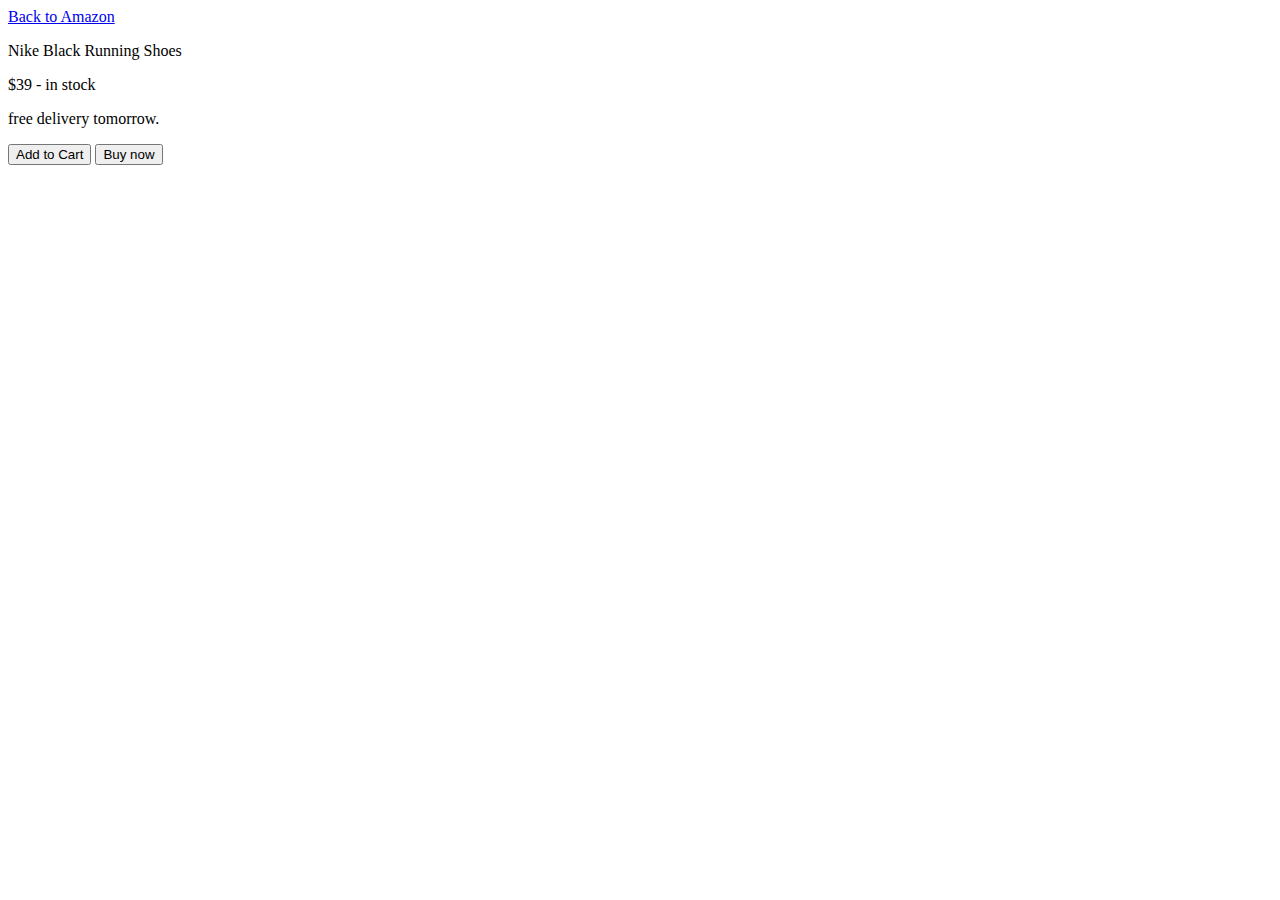
<file: Practice/index.html>
<!DOCTYPE html>
<html lang="en">
<head>
    <meta charset="UTF-8">
    <meta name="viewport" content="width=device-width, initial-scale=1.0">
    <title>Document</title>
</head>
<body>
    <a href="https://www.amazon.com" target="_blank">
        Back to Amazon
    </a>
    <p>
        Nike Black Running Shoes
    </p>
    <p>
        $39 - in stock
    </p>
    <p>
        free delivery tomorrow.
    </p>
    <button>
        Add to Cart
    </button>
    <button>
        Buy now
    </button>
</body>
</html>
</file>
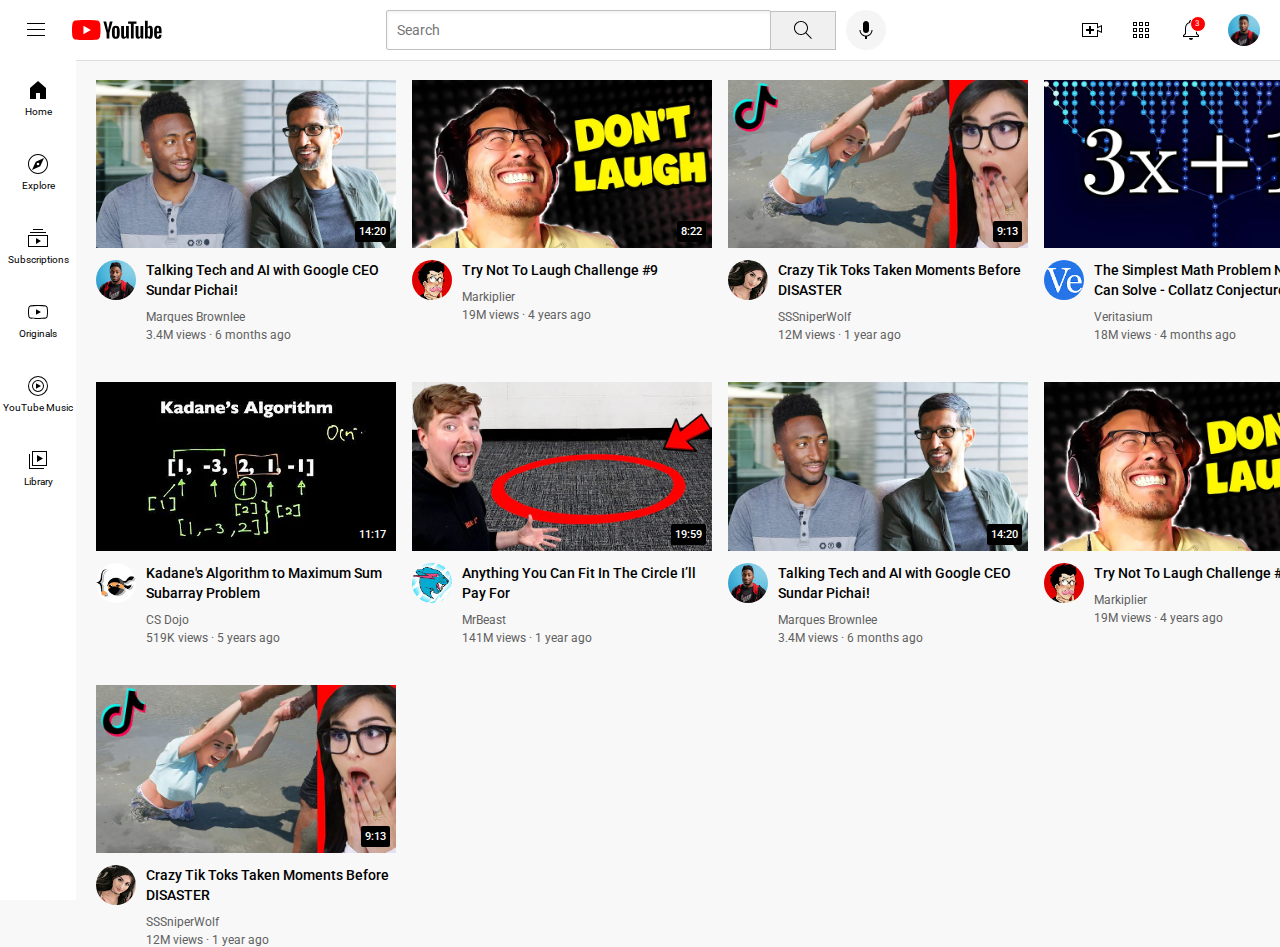
<file: youtube.html>
<!DOCTYPE html>
<html lang="en">
<head>
  <meta charset="UTF-8">
  <meta name="viewport" content="width=device-width, initial-scale=1.0">
  <link rel="stylesheet" href="styles/video.css">
  <link rel="stylesheet" href="styles/general.css">
  <link rel="stylesheet" href="styles/header.css">
  <link rel="stylesheet" href="styles/sidebar.css">
  <link rel="preconnect" href="https://fonts.googleapis.com">
  <link rel="preconnect" href="https://fonts.gstatic.com" crossorigin>
  <link href="https://fonts.googleapis.com/css2?family=Roboto:ital,wght@0,100;0,300;0,400;0,500;0,700;0,900;1,100;1,300;1,400;1,500;1,700;1,900&display=swap" rel="stylesheet">
  <title>Youtube</title>
</head>
<body>

<!-- Header section -->
  <div class="header">
    <div class="left-section">
      <img class="hamburger-menu" src="Icons/hamburger-menu.svg" alt="">
      <img class="youtube-logo" src="Icons/youtube-logo.svg" alt="">
    </div>
    <div class="middle-section">
      <input type="text" placeholder="Search" class="search"> 
      <button class="search-button">
        <img class="search-icon" src="Icons/search.svg" alt="">
        <div class="tooltip">Search</div>
      </button>
      <button class="voice-search-button">
        <img class="voice-search-icon" src="Icons/voice-search-icon.svg" alt="">
        <div class="tooltip">Search with your voice</div>
      </button>
    </div>
    <div class="right-section">
      <div class="upload-icon-container">
        <img class="upload-icon" src="Icons/upload.svg" alt="">
        <div class="tooltip">Create</div>
      </div>
      <div class="youtube-apps-container">
        <img class="youtube-apps-icon" src="Icons/youtube-apps.svg" alt="">
        <div class="tooltip">YouTube apps</div>
      </div>
      <div class="notifications-icon-container">
        <img class="notifications-icon" src="Icons/notifications.svg" alt="">
        <div class="notifications-count">3</div>
        <div class="tooltip">Notifications</div>
      </div>
      <img class="current-user-picture" src="thumbnails/channel-1.jpeg" alt="">
    </div>

  </div>

<!-- Side Bar Section -->


  <div class="sidebar">
    <div class="sidebar-button">
      <img class="sidebar-icon" src="Icons/home.svg" alt="">
      <p class="sidebar-text"> Home</p>
    </div>

    <div class="sidebar-button">
      <img class="sidebar-icon" src="Icons/explore.svg" alt="">
      <p class="sidebar-text"> Explore</p>
    </div>

    <div class="sidebar-button">
      <img class="sidebar-icon" src="Icons/subscriptions.svg" alt="">
      <p class="sidebar-text"> Subscriptions</p>
    </div>

    <div class="sidebar-button">
      <img class="sidebar-icon" src="Icons/originals.svg" alt="">
      <p class="sidebar-text"> Originals</p>
    </div>

    <div class="sidebar-button">
      <img class="sidebar-icon" src="Icons/youtube-music.svg" alt="">
      <p class="sidebar-text"> YouTube Music</p>
    </div>

    <div class="sidebar-button">
      <img class="sidebar-icon" src="Icons/library.svg" alt="">
      <p class="sidebar-text"> Library</p>
    </div>
  </div>



<!-- Video Section -->
  <div class="video-grid">
    <div class="video-preview">
      <div class="thumbnail-row">
        <a href="https://www.youtube.com/watch?v=n2RNcPRtAiY">
          <img src="thumbnails/thumbnail-1.webp" class="thumbnail">
        </a>
        <div class="video-duration">
          14:20
        </div>
      </div>
      
      <div class="video-description">
        <div class="channel-profile">
          <div class="channel-profile-container">
            <a href="https://www.youtube.com/c/mkbhd">
              <img src="thumbnails/channel-1.jpeg" alt="" class="profile-img">
            </a>
            <div class="channel-tooltip">
              <div><img src="thumbnails/channel-1.jpeg" alt=""></div>
              <div>
                <p class="channel-owner"> Marques Brownlee</p>
                <p class="channel-subscribers">15M subscribers</p>
              </div>
            </div>
          </div>
        </div>

        <div class="video-info">
          <p class="video-title">
            Talking Tech and AI with Google CEO Sundar Pichai!
          </p>
          <p class="video-author">
            Marques Brownlee
          </p>
          <p class="video-stats">
            3.4M views &#183; 6 months ago
          </p>
        </div>
      </div>
    </div>

    <div class="video-preview">
      <div class="thumbnail-row">
        <img src="thumbnails/thumbnail-2.webp" class="thumbnail">
        <div class="video-duration">
          8:22
        </div>
      </div>

      <div class="video-description">
        <div class="channel-profile">
          <img src="thumbnails/channel-2.jpeg" alt="" class="profile-img">
        </div>

        <div class="video-info">
          <p class="video-title">
            Try Not To Laugh Challenge #9
          </p>
          <p class="video-author">
            Markiplier
          </p>
          <p class="video-stats">
            19M views &#183; 4 years ago  
          </p>
        </div>
      </div>
    </div>
    
    
    <div class="video-preview">
      <div class="thumbnail-row">
        <img src="thumbnails/thumbnail-3.webp" class="thumbnail">
        <div class="video-duration">
          9:13
        </div>
      </div>

      <div class="video-description">
        <div class="channel-profile">
          <img src="thumbnails/channel-3.jpeg" alt="" class="profile-img">
        </div>

        <div class="video-info">
          <p class="video-title">
            Crazy Tik Toks Taken Moments Before DISASTER
          </p>
          <p class="video-author">
            SSSniperWolf
          </p>
          <p class="video-stats">
            12M views &#183; 1 year ago  
          </p>
        </div>
      </div>
    </div>

    
    <div class="video-preview">
      <div class="thumbnail-row">
        <img src="thumbnails/thumbnail-4.webp" class="thumbnail">
        <div class="video-duration">
          22:09
        </div>
      </div>

      <div class="video-description">
        <div class="channel-profile">
          <img src="thumbnails/channel-4.jpeg" alt="" class="profile-img">
        </div>

        <div class="video-info">
          <p class="video-title">
            The Simplest Math Problem No One Can Solve - Collatz Conjecture
          </p>
          <p class="video-author">
            Veritasium
          </p>
          <p class="video-stats">
            18M views &#183; 4 months ago  
          </p>
        </div>
      </div>
    </div>

    
    <div class="video-preview">
      <div class="thumbnail-row">
        <img src="thumbnails/thumbnail-5.webp" class="thumbnail">
        <div class="video-duration">
          11:17
        </div>
      </div>

      <div class="video-description">
        <div class="channel-profile">
          <img src="thumbnails/channel-5.jpeg" alt="" class="profile-img">
        </div>

        <div class="video-info">
          <p class="video-title">
            Kadane's Algorithm to Maximum Sum Subarray Problem
          </p>
          <p class="video-author">
            CS Dojo
          </p>
          <p class="video-stats">
            519K views &#183; 5 years ago 
          </p>
        </div>
      </div>
    </div>

    
    <div class="video-preview">
      <div class="thumbnail-row">
        <img src="thumbnails/thumbnail-6.webp" class="thumbnail">
        <div class="video-duration">
          19:59
        </div>
      </div>

      <div class="video-description">
        <div class="channel-profile">
          <img src="thumbnails/channel-6.jpeg" alt="" class="profile-img">
        </div>

        <div class="video-info">
          <p class="video-title">
            Anything You Can Fit In The Circle I’ll Pay For
          </p>
          <p class="video-author">
            MrBeast
          </p>
          <p class="video-stats">
            141M views &#183; 1 year ago  
          </p>
        </div>
      </div>
    </div>

    <div class="video-preview">
      <div class="thumbnail-row">
        <img src="thumbnails/thumbnail-1.webp" class="thumbnail">
        <div class="video-duration">
          14:20
        </div>
      </div>
      
      <div class="video-description">
        <div class="channel-profile">
          <img src="thumbnails/channel-1.jpeg" alt="" class="profile-img">
        </div>

        <div class="video-info">
          <p class="video-title">
            Talking Tech and AI with Google CEO Sundar Pichai!
          </p>
          <p class="video-author">
            Marques Brownlee
          </p>
          <p class="video-stats">
            3.4M views &#183; 6 months ago
          </p>
        </div>
      </div>
    </div>

    <div class="video-preview">
      <div class="thumbnail-row">
        <img src="thumbnails/thumbnail-2.webp" class="thumbnail">
        <div class="video-duration">
          8:22
        </div>
      </div>

      <div class="video-description">
        <div class="channel-profile">
          <img src="thumbnails/channel-2.jpeg" alt="" class="profile-img">
        </div>

        <div class="video-info">
          <p class="video-title">
            Try Not To Laugh Challenge #9
          </p>
          <p class="video-author">
            Markiplier
          </p>
          <p class="video-stats">
            19M views &#183; 4 years ago  
          </p>
        </div>
      </div>
    </div>
    
    
    <div class="video-preview">
      <div class="thumbnail-row">
        <img src="thumbnails/thumbnail-3.webp" class="thumbnail">
        <div class="video-duration">
          9:13
        </div>
      </div>

      <div class="video-description">
        <div class="channel-profile">
          <img src="thumbnails/channel-3.jpeg" alt="" class="profile-img">
        </div>

        <div class="video-info">
          <p class="video-title">
            Crazy Tik Toks Taken Moments Before DISASTER
          </p>
          <p class="video-author">
            SSSniperWolf
          </p>
          <p class="video-stats">
            12M views &#183; 1 year ago  
          </p>
        </div>
      </div>
    </div>

  </div>

</body>
</html>
</file>
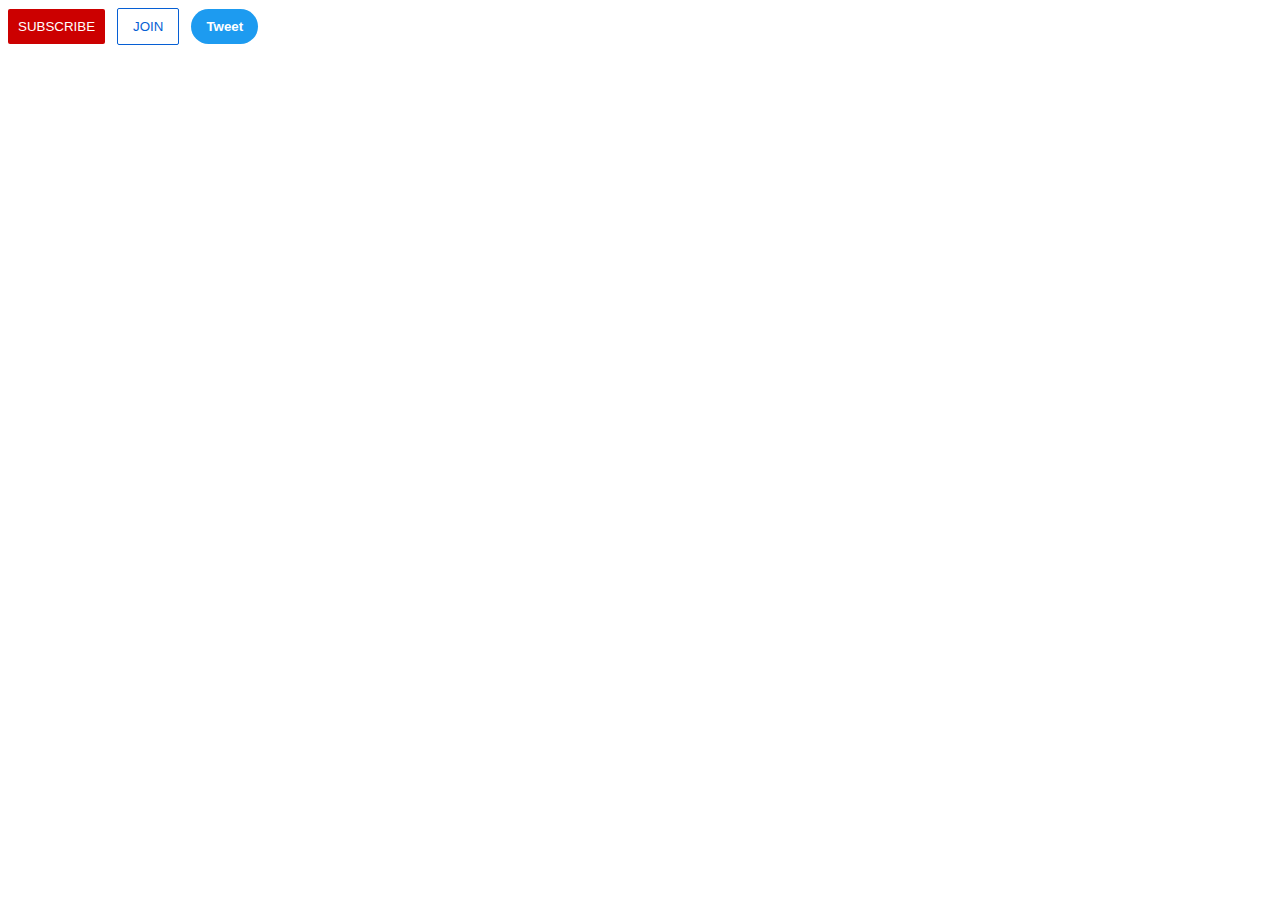
<file: Practice/button.html>
<!DOCTYPE html>
<html lang="en">
<head>
  <meta charset="UTF-8">
  <meta name="viewport" content="width=device-width, initial-scale=1.0">
  <link rel="stylesheet" href="style.css">
  <title>Document</title>
</head>
<body>
  <button class="yout">
    subscribe
  </button>
  <button class="join-btn">
    join
  </button>
  <button class="tweet-btn">
    Tweet
  </button>
</body>
</html>
</file>
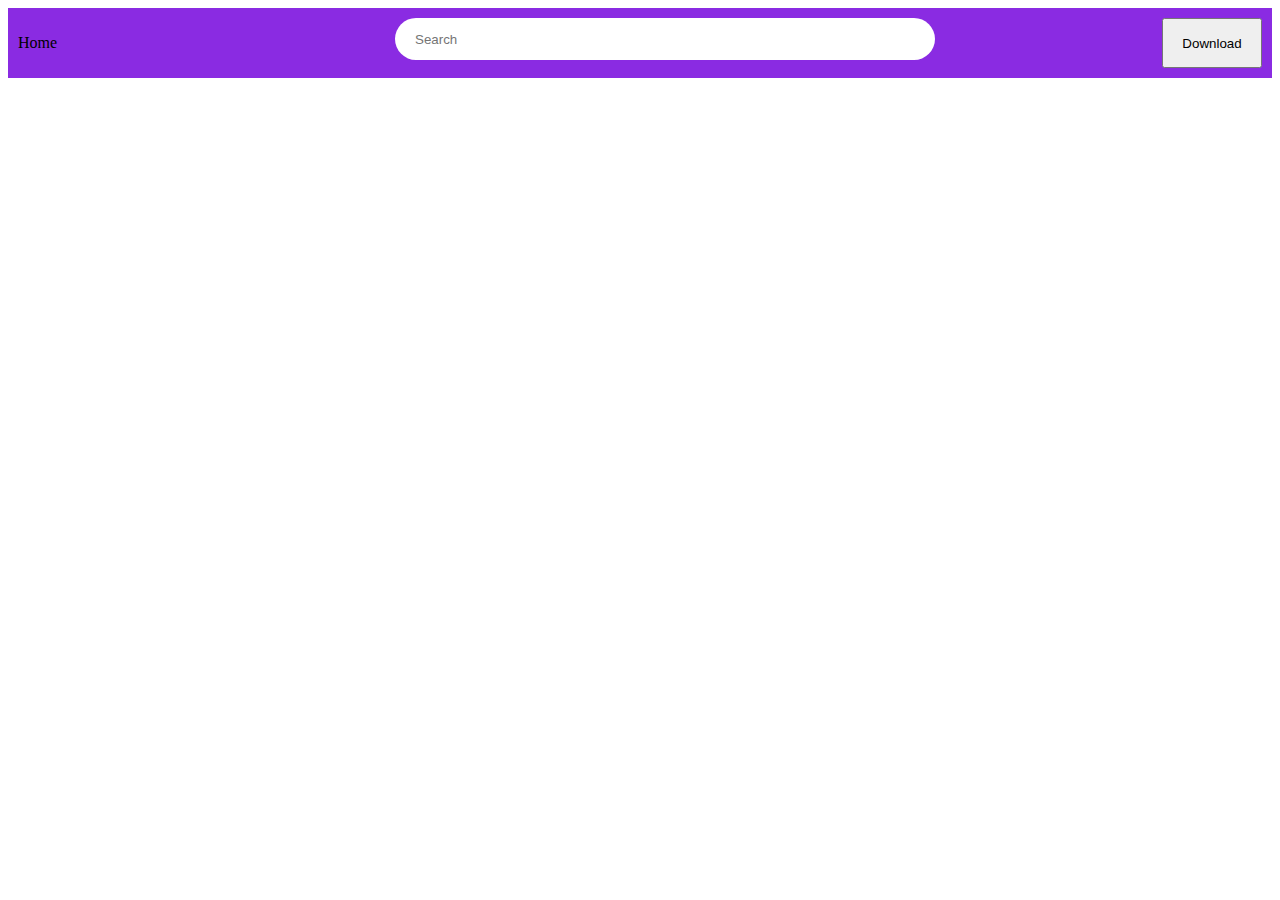
<file: Practice/flexpractice.html>
<!DOCTYPE html>
<html lang="en">
<head>
  <meta charset="UTF-8">
  <meta name="viewport" content="width=device-width, initial-scale=1.0">
  <title>Flex Practice</title>

  <style>
    .header {
      display: flex;
      flex-direction: row;
      justify-content: space-between;
      background-color: blueviolet;
      padding: 10px;
    }

    .home {
      width: 150px;
    }

    .search {
      flex: 1;
      border-radius: 60px;
      padding: 6px 20px;
      border: none;
      max-width: 500px;
      height: 30px;
    }

    .download-btn {
      width: 100px;
    }

  </style>
</head>
<body>
  <div class="header">
    <p class="home">
      Home
    </p>
    <input type="text" placeholder="Search" class="search">
    <button class="download-btn">
      Download
    </button>
  </div>
</body>
</html>
</file>
<file: styles/video.css>
.video-grid {
  display: grid;
  grid-template-columns: 1fr 1fr 1fr;
  column-gap: 16px;
  row-gap: 40px;
}

@media (max-width:750px) {
  .video-grid {
    grid-template-columns: 1fr 1fr;
  }
}

@media (min-width:1100px) {
  .video-grid {
    grid-template-columns: 1fr 1fr 1fr 1fr;
  }
}

/* Card styling */    
.video-preview {
  display: inline-block;
  vertical-align: top;
  margin: 0;
} 


/* Thumbnail styling */  

.thumbnail-row {
  display: block;
  position: relative;
}

.thumbnail {
  width: 100%;
}

.video-duration {
  position: absolute;
  bottom: 10px;
  right: 6px;
  background-color: black;
  color: white;
  border-radius: 2px;
  padding: 4px;
  font-family: roboto, arial;
  font-size: 11px;
  font-weight: 500;
}

/* Video Desc styling */  

.channel-profile {
  display: inline-block;
  width: 36px;
  vertical-align: top;
}

.channel-profile-container {
  position: relative;
}

.channel-profile-container .channel-tooltip {
  display: flex;
  align-items: center;
  position: absolute;
  background-color: white;
  padding: 10px;
  padding-right: 20px;
  border-radius: 6px;
  white-space: nowrap;
  box-shadow: 0px 0px 20px rgba(0, 0, 0, 0.19);
  opacity: 0;
  pointer-events: none;
  transition: opacity 0.15s;
}

.channel-profile-container:hover .channel-tooltip{
  opacity: 1 ;
}
.channel-profile-container .channel-tooltip img {
  height: 40px;
  border-radius: 25px;
  margin-right: 8px;
}

.channel-profile-container .channel-tooltip .channel-owner {
  font-family: Roboto, Arial;
  font-size: 14px;
  font-weight: 800;
  margin-bottom: 4px;
}

.channel-profile-container .channel-tooltip .channel-subscribers {
  font-family: Roboto, Arial;
  font-size: 12px;
  color: grey;
}




.video-description {
  margin-top: 8px;
  display: grid;
  grid-template-columns: 50px 1fr;
  width: 300px;
}
.profile-img {
  width: 40px;
  border-radius: 60px;
}

.video-title {
  margin-bottom: 10px;
  font-weight: 500;
  font-size: 14px;
  line-height: 20px;
}

.video-author,
.video-stats {
  font-size: 12px;
  font-weight: 400;
  color: rgb(96, 96, 96);
  margin: 0;
}

.video-author {
  margin-bottom: 4px;
}
</file>
<file: styles/general.css>
p {
  font-family: roboto, arial;
  margin-top: 0;
  margin-bottom: 0;
}

body {
  margin: 0;
  padding-top: 80px;
  padding-left: 96px;
  padding-right: 24px;
  background-color: rgb(248, 248, 248);
}
</file>
<file: styles/header.css>
.header {
  height: 60px;
  display: flex;
  flex-direction: row;
  justify-content: space-between;
  position: fixed;
  top: 0;
  left: 0;
  right: 0;
  background-color: white;
  border-bottom: 1px solid rgb(221, 221, 221);
  z-index: 100;
}




.left-section {
  display: flex;
  align-items: center;
}

.hamburger-menu {
  height: 24px;
  margin-left: 24px;
  margin-right: 24px;
}

.youtube-logo {
  height: 20px;
}



.middle-section {
  flex: 1;
  margin-left: 70px;
  margin-right: 40px;
  max-width: 500px;
  display: flex;
  align-items: center;
}

.search {
  flex: 1;
  height: 36px;
  border: 1px solid rgb(192, 192, 192);
  padding-left: 10px;
  font-size: 16px;
  border-radius: 2px;
  box-shadow: inset 1px 2px 3px rgba(0, 0, 0, 0.05);
  width: 0;
}

.search::placeholder {
  font-family: roboto, arial;
  font-size: 14px;
}


.search-button {
  height: 39px;
  width: 66px;
  background-color: rgb(240, 240, 240);
  border: 1px solid rgb(192, 192, 192);
  margin-left: -1px;
  cursor: pointer;
}

.search-button,
.voice-search-button,
.upload-icon-container,
.youtube-apps-container,
.notifications-icon-container {
  position: relative;
  display: flex;
  justify-content: center;
  align-items: center;
}


.search-button .tooltip, 
.voice-search-button .tooltip,
.upload-icon-container .tooltip,
.youtube-apps-container .tooltip,
.notifications-icon-container .tooltip {
  position: absolute;
  background-color: grey;
  color: white;
  padding: 10px 8px;
  border-radius: 2px;
  font-family: Roboto, Arial;
  font-size: 11px;
  bottom: -40px;
  opacity: 0;
  transition: opacity 0.20;
  pointer-events: none;
  white-space: nowrap;
}

.search-button:hover .tooltip, 
.voice-search-button:hover .tooltip,
.upload-icon-container:hover .tooltip,
.youtube-apps-container:hover .tooltip,
.notifications-icon-container:hover .tooltip {
  opacity: 1;
}

.search-icon {
  height: 24px;
}

.voice-search-button {
  height: 40px;
  width: 40px;
  margin-left: 10px;
  border-radius: 20px;
  border: none;
  background-color: rgb(245, 245, 245);
  cursor: pointer;
  
}


.voice-search-icon {
  height: 24px;
}




.right-section {
  width: 180px;
  display: flex;
  align-items: center;
  justify-content: space-between;
  margin-right: 20px;
  flex-shrink: 0;
}

.upload-icon {
  height: 24px;
  cursor: pointer;
}

.youtube-apps-icon {
  height: 24px;
  cursor: pointer;

}

.notifications-icon-container {
  position: relative;
}

.notifications-icon {
  height: 24px;
}

.notifications-count {
  position: absolute;
  background-color: red;
  color: white;
  padding: 2px;
  border-radius: 60px;
  font-family: Roboto, Arial;
  font-size: 8px;
  width: 10px;
  height: 10px;
  text-align: center;
  top: -2px;
  right: -3px;
  border: 1px solid white;
}

.current-user-picture {
  height: 32px;
  border-radius: 16px;
}
</file>
<file: styles/sidebar.css>
.sidebar {
  /* display: flex;
  flex-direction: column; */
  width: 76px;
  position: fixed;
  left: 0;
  bottom: 0;
  top: 55px;  
  background-color: white;
  z-index: 200;
  padding-top: 5px;
}

.sidebar-button {
  height: 74px;
  display: flex;
  flex-direction: column;
  justify-content: center;
  align-items: center;
}

.sidebar-button:hover {
  background-color: rgb(235, 235, 235);
  cursor: pointer;
  
} 

.sidebar-button img {
  height: 24px;
}

.sidebar-button p {
  font-family: Roboto, Arial;
  font-size: 10px;
  margin-top: 4px;
}
</file>
<file: Practice/style.css>
.yout {
  background-color: #CC0000;
  text-transform: uppercase;
  color: white;
  padding: 10px;
  border: none;
  border-radius: 2px;
  cursor: pointer;
  transition: opacity 0.15s;
}

.yout:hover {
  opacity: 0.8;
}

.yout:active {
  opacity: 0.4;
}

.join-btn {
  color: #065fd4;
  text-transform: uppercase;
  border: 1px solid #065fd4;
  padding: 10px 15px;
  background-color: white;
  cursor: pointer;
  margin-left: 8px;
  border-radius: 2px;
  transition: background-color 0.15s, color 0.15s;
}

.join-btn:hover {
  background-color: #065fd4;
  color: white;
}

.join-btn:active {
  opacity: 0.7;
}

.tweet-btn {
  background-color: #1D9BF0;
  border-radius: 40px;
  padding: 10px 15px;
  color: white;
  font-weight: bold;
  border: none;
  cursor:  pointer;
  margin-left: 8px;
  transition: box-shadow 0.15s;
}

.tweet-btn:hover {
  box-shadow: 5px 5px 10px rgba(0, 0, 0, .15);

}
</file>
